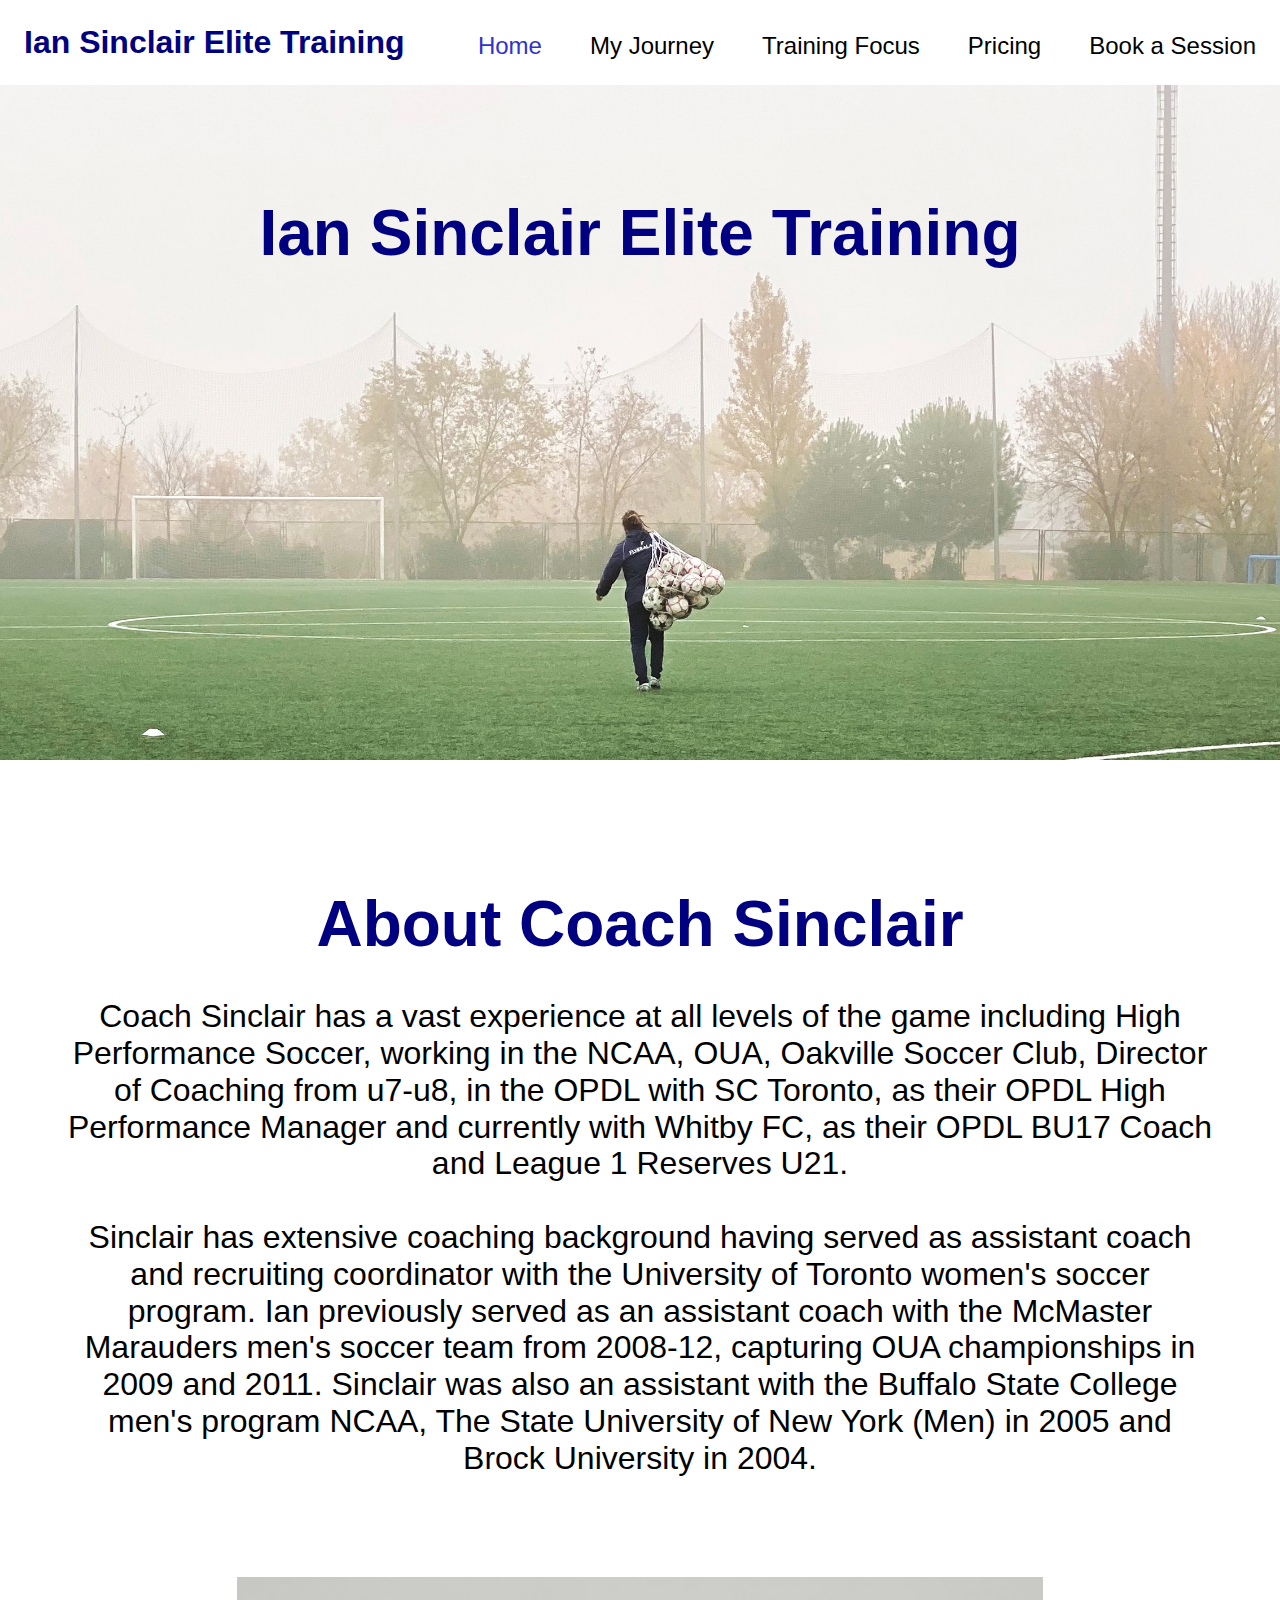
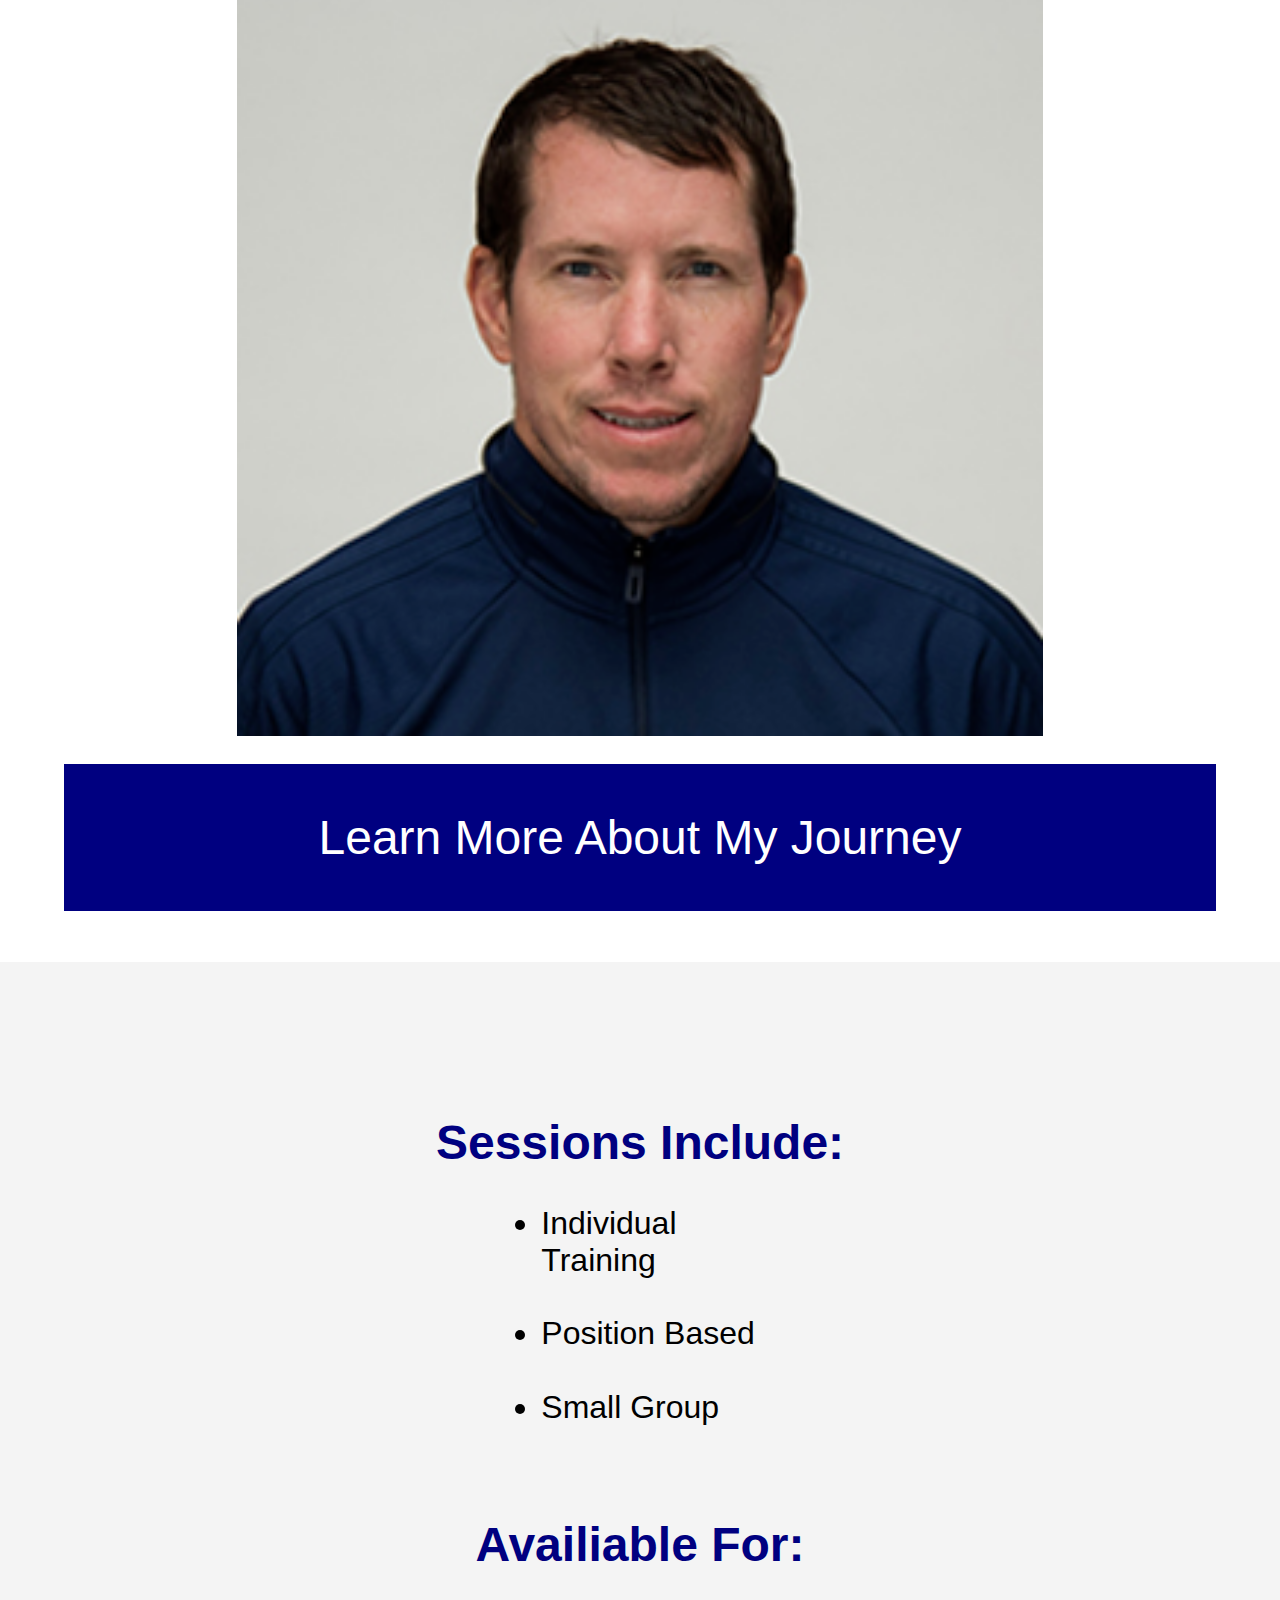
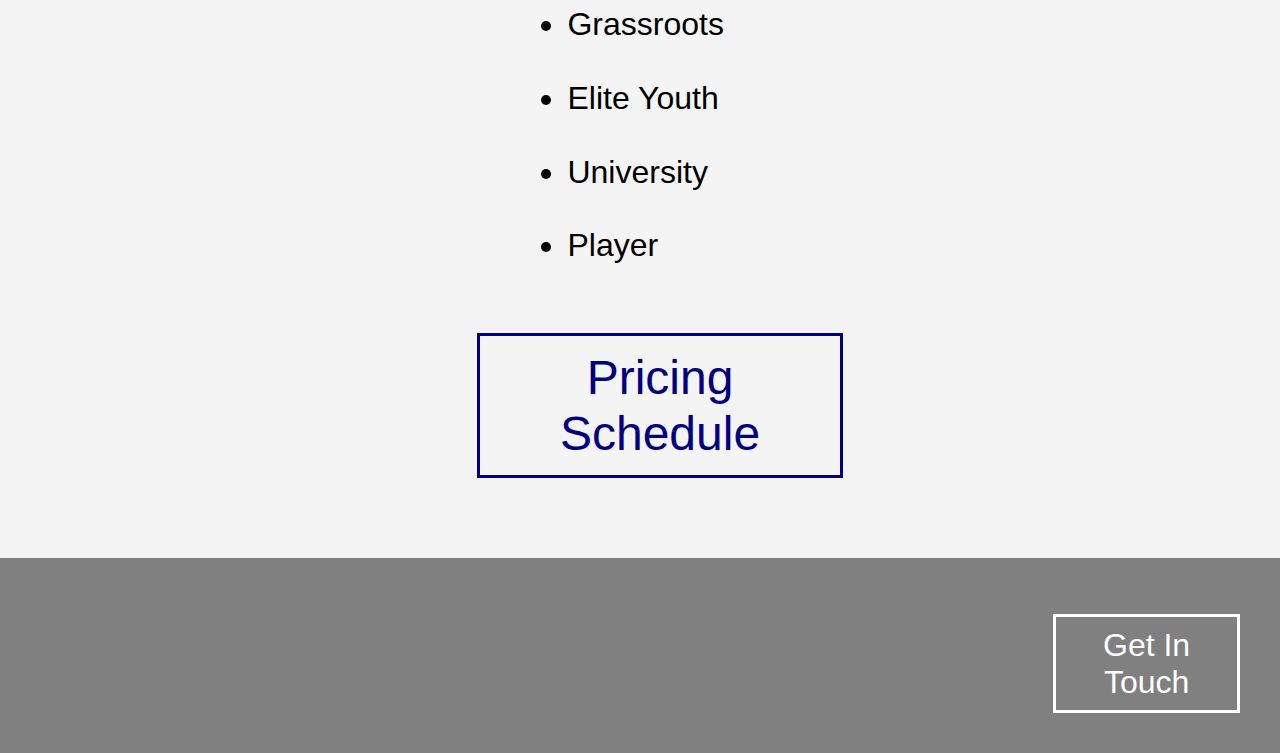
<file: index.html>
<!DOCTYPE html>
<html>
    <head>
        <link rel="stylesheet" href="styles.css">
        <link rel="stylesheet" href="normalize.css">
        <script src="navbar.js" defer></script>
    </head>

    <header>
        <div class="nav_container">
            <nav class="nav_bar">
                <div class="brand-title"><b>Ian Sinclair Elite Training</b></div>
                <a href="#" class="toggle-button">
                    <span class="bar"></span>
                    <span class="bar"></span>
                    <span class="bar"></span>
                    <span class="bar"></span>
                </a>
                <div class="nav_bar_links">
                    <ul>
                        <li><a class="li_a_on_page" href="index.html">Home</a></li>
                        <li><a href="about.html">My Journey</a></li>
                        <li><a href="training.html">Training Focus</a></li>
                        <li><a href="pricing.html">Pricing</a></li>
                        <li><a href="contact/contact.html">Book a Session</a></li>
                    </ul>
                </div>
            </nav>

        </div>
      
    </header>

    <body>
  
    <section class="main_page_large_picture_grid">
          <div class="over_image_text"><b>Ian Sinclair Elite Training</b></div>
        </div>
    </section>

    <section class="about_preview_grid">
        <div class="about_preview_text">
            <span class="subtitle_main_page_about"><b>About Coach Sinclair</b></span> <br><br>
            Coach Sinclair has a vast experience at all levels of the game including High Performance Soccer, 
            working in the NCAA, OUA, Oakville Soccer Club, Director of Coaching from u7-u8, in the OPDL with SC Toronto, 
            as their OPDL High Performance Manager and currently with Whitby FC, as their OPDL BU17 Coach and League 1 Reserves U21. 
            <br><br>
            Sinclair has extensive coaching background having served as assistant coach and recruiting coordinator with the University of Toronto women's soccer program. 
            Ian previously served as an assistant coach with the McMaster Marauders men's soccer team from 2008-12, capturing OUA championships in 2009 and 2011. 
            Sinclair was also an assistant with the Buffalo State College men's program NCAA, The State University of New York (Men) in 2005 and Brock University in 2004.
        </div>
        <div class="about_preview_img">
            <img src="img/Picture1.png" alt="Image of Ian Sinclair" class="main_page_about_me_img">
            <a class="my_journey_link" href="about.html">Learn More About My Journey</a>
        </div>
    </section>

    <section class="pricing_grid">
        <div class="sessions_column">
            <span class="pricing_row_title"><b>Sessions Include:</b></span> 
            <br><br>
            <ul>
            <div class="pricing_row_bullet">
                <li>Individual Training</li><br>
                <li>Position Based</li><br>
                <li>Small Group</li><br>
            </div>
            </ul>
        </div>
        <div class="availiable_for_column">
            <span class="pricing_row_title"><b>Availiable For:</b></span> 
            <br><br>
            <ul>
            <div class="pricing_row_bullet">
                <li>Grassroots</li><br>
                <li>Elite Youth</li><br>
                <li>University</li><br>
                <li>Player</li><br>
            </div>
            </ul>
        </div>
        <div class="price_schedule_button_column">
            <ul><a class="pricing_link" href="training.html">Pricing Schedule</a></ul>
        </div>
    </section> 

    <section class="footer_grid">
        <div class="footer_contact_div">
        <ul><a class="footer_link" href="contact/contact.html">Get In Touch</a></ul>
        </div>
    <section>



<script>
    // https://collegeinfogeek.com/personal-website-examples/
    // https://unsplash.com/s/photos/soccer
    // https://www.powersoccer.ca/about
    // https://unsplash.com/photos/1jsLzh2lKcM
    // https://thegoodalliance.org/articles/20-great-coaching-websites/
    // https://joannamartin.com/

    // https://channel9.msdn.com/Blogs/raw-tech/Adding-Bootstrap-to-an-existing-site-to-make-it-Mobile-Responsive
</script>

</body>
</html>
</file>
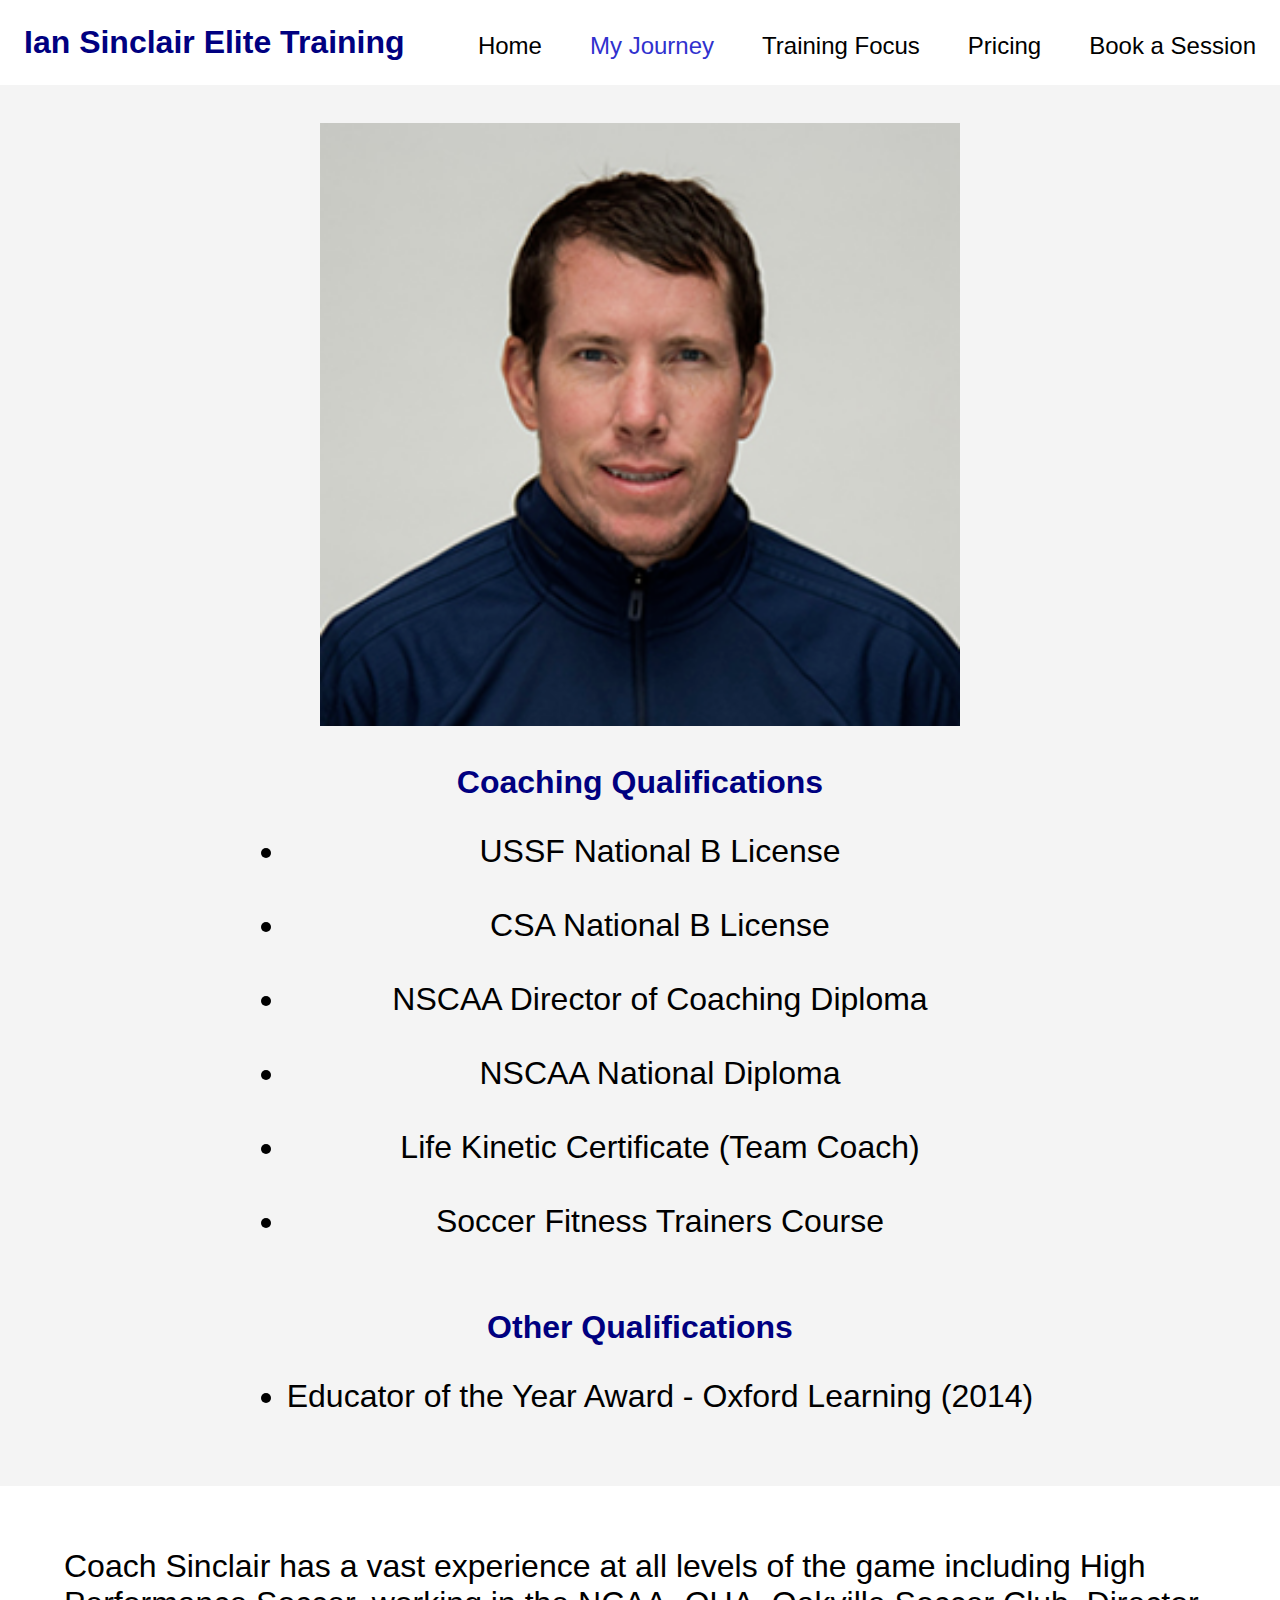
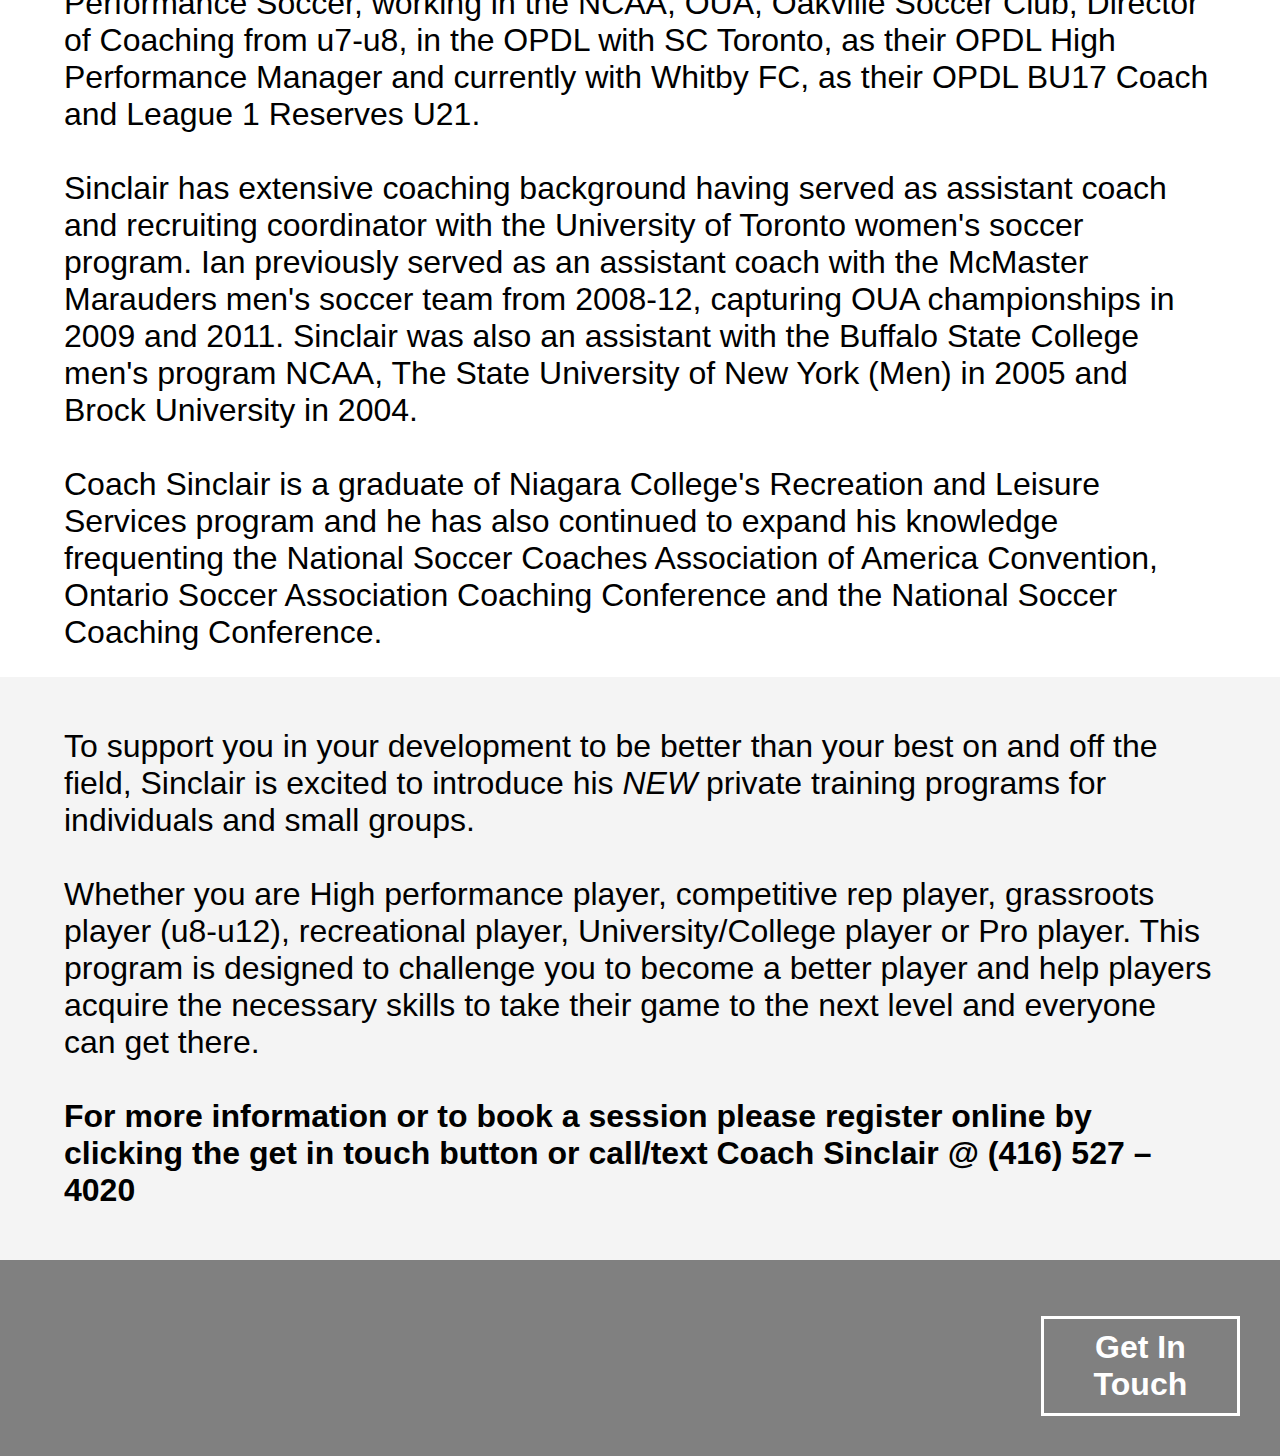
<file: about.html>
<!DOCTYPE html>
<html>
    <head>
        <link rel="stylesheet" href="styles.css">
        <script src="navbar.js" defer></script>
    </head>
    <body>


    <header>
        <nav class="nav_bar">
            <div class="brand-title"><b>Ian Sinclair Elite Training</b></div>
            <a href="#" class="toggle-button">
                <span class="bar"></span>
                <span class="bar"></span>
                <span class="bar"></span>
                <span class="bar"></span>
            </a>
            <div class="nav_bar_links">
                <ul>
                    <li><a href="index.html">Home</a></li>
                    <li><a class="li_a_on_page" href="about.html">My Journey</a></li>
                    <li><a href="training.html">Training Focus</a></li>
                    <li><a href="pricing.html">Pricing</a></li>
                    <li><a href="contact/contact.html">Book a Session</a></li>
                </ul>
            </div>
        </nav>
    </header>
    
    <section class="about_intro_grid">
        <div class="about_me_img_cell">
            <img src="img/Picture1.png" class="about_me_img">
        </div>  
        <div class="about_qualifications">
            <span class="green_text"><b>Coaching Qualifications</b></span>
            <ul class="qualifications_list">
                <li>USSF National B License</li> <br>
                <li>CSA National B License</li> <br>
                <li>NSCAA Director of Coaching Diploma</li> <br>
                <li>NSCAA National Diploma</li> <br>
                <li>Life Kinetic Certificate (Team Coach)</li> <br>
                <li>Soccer Fitness Trainers Course</li> <br>
            </ul>
            <span class="green_text"><b>Other Qualifications</b></span>
            <ul class="qualifications_list">
                <li>Educator of the Year Award - Oxford Learning (2014)</li>
            </ul>
        </div>
    </section>

    <section class="about_text">
        <br>
        Coach Sinclair has a vast experience at all levels of the game including High Performance Soccer, 
        working in the NCAA, OUA, Oakville Soccer Club, Director of Coaching from u7-u8, in the OPDL with SC Toronto, 
        as their OPDL High Performance Manager and currently with Whitby FC, as their OPDL BU17 Coach and League 1 Reserves U21. 
        <br><br>
        Sinclair has extensive coaching background having served as assistant coach and recruiting coordinator with the University of Toronto women's soccer program. 
        Ian previously served as an assistant coach with the McMaster Marauders men's soccer team from 2008-12, capturing OUA championships in 2009 and 2011. 
        Sinclair was also an assistant with the Buffalo State College men's program NCAA, The State University of New York (Men) in 2005 and Brock University in 2004.
        <br><br>
        Coach Sinclair is a graduate of Niagara College's Recreation and Leisure Services program and he has also continued to expand his knowledge frequenting the 
        National Soccer Coaches Association of America Convention, Ontario Soccer Association Coaching Conference and the National Soccer Coaching Conference.
    </section>

    <section class="about_session">
        To support you in your development to be better than your best on and off the field, Sinclair is excited to introduce his <em>NEW</em> private training programs for individuals and small groups. 
        <br><br>
        Whether you are High performance player, competitive rep player, grassroots player (u8-u12), recreational player, University/College player or Pro player. This program is designed to challenge you to become a better player and help players acquire the necessary skills to take their game to the next level and everyone can get there.  
        <br><br>
        <b>For more information or to book a session please register online by clicking the get in touch button or call/text Coach Sinclair @ (416) 527 – 4020<b>
    </section>


    <section class="footer_grid">
        <div class="footer_contact_div">
        <ul><a class="footer_link" href="contact/contact.html">Get In Touch</a></ul>
        </div>
    <section>
      
</body>
</html>
</file>
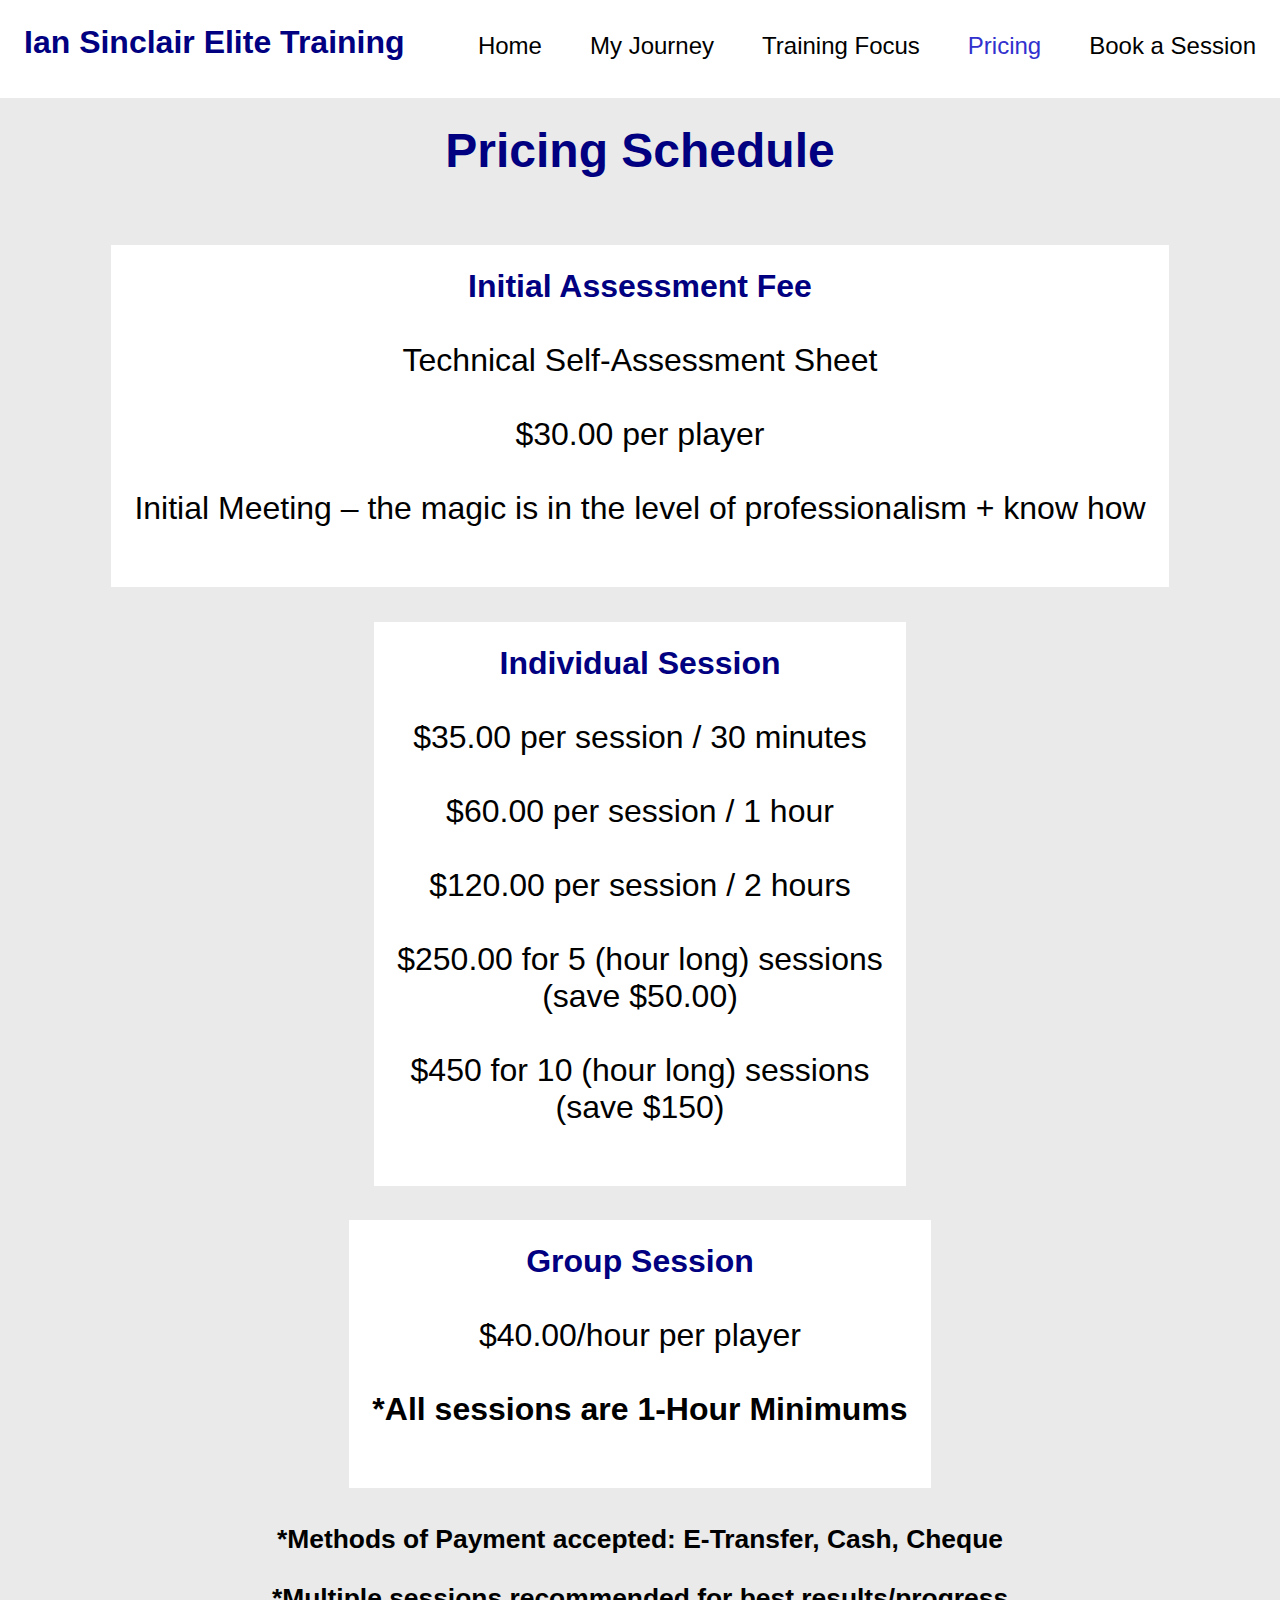
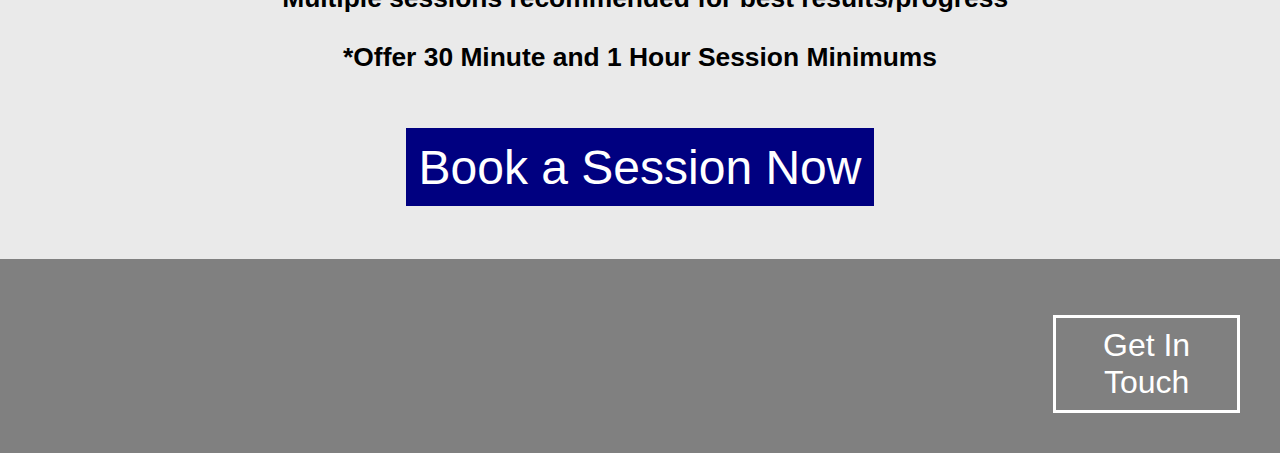
<file: pricing.html>
<!DOCTYPE html>
<html>
    <head>
        <link rel="stylesheet" href="styles.css">
        <script src="navbar.js" defer></script>
    </head>
    <body>

    <header>
        <nav class="nav_bar">
            <div class="brand-title"><b>Ian Sinclair Elite Training</b></div>
            <a href="#" class="toggle-button">
                <span class="bar"></span>
                <span class="bar"></span>
                <span class="bar"></span>
                <span class="bar"></span>
            </a>
            <div class="nav_bar_links">
                <ul>
                    <li><a href="index.html">Home</a></li>
                    <li><a href="about.html">My Journey</a></li>
                    <li><a href="training.html">Training Focus</a></li>
                    <li><a class="li_a_on_page" href="pricing.html">Pricing</a></li>
                    <li><a href="contact/contact.html">Book a Session</a></li>
                </ul>
            </div>
        </nav>
    </header>

    <div class="pricing">
    <span class="pricing_title"> <b>Pricing Schedule</b> </span>
    <br><br>

     <section class="pricing_row">
        <div class="initial_meeting">
            <span class="green_text"> <b>Initial Assessment Fee</b> </span><br><br>
            Technical Self-Assessment Sheet <br><br>
            $30.00 per player <br><br>
            Initial Meeting – the magic is in the level of professionalism + know how <br><br>
        </div>
    
        <div class="individual">
            <span class="green_text"> <b>Individual Session</b> </span> <br><br>
            $35.00 per session / 30 minutes <br><br>
            $60.00 per session / 1 hour <br><br>
            $120.00 per session / 2 hours <br><br>
            $250.00 for 5 (hour long) sessions <br> (save $50.00) <br><br>
            $450 for 10 (hour long) sessions <br> (save $150) <br><br>
        </div>
    
        <div class="group">
            <span class="green_text"> <b>Group Session</b> </span> <br><br>
            $40.00/hour per player <br><br>
            <b>*All sessions are 1-Hour Minimums</b> <br><br>
        </div>    
    </section>
   
        <br><br>
        
    <section class="fine_print">
        <span class="pricing_detail"><b>*Methods of Payment accepted:  E-Transfer, Cash, Cheque</b></span> <br><br>
        <span class="pricing_detail"><b>*Multiple sessions recommended for best results/progress</b></span> <br><br>
        <span class="pricing_detail"><b>*Offer 30 Minute and 1 Hour Session Minimums</b></span> <br><br>
    </section>

    <div class="book_now_div">
        <a class="book_now_link" href="contact/contact.html">Book a Session Now</a>
    </div>

    </div> 

    <section class="footer_grid">
        <div class="footer_contact_div">
        <ul><a class="footer_link" href="contact/contact.html">Get In Touch</a></ul>
        </div>
    <section>
      
</html>
</file>
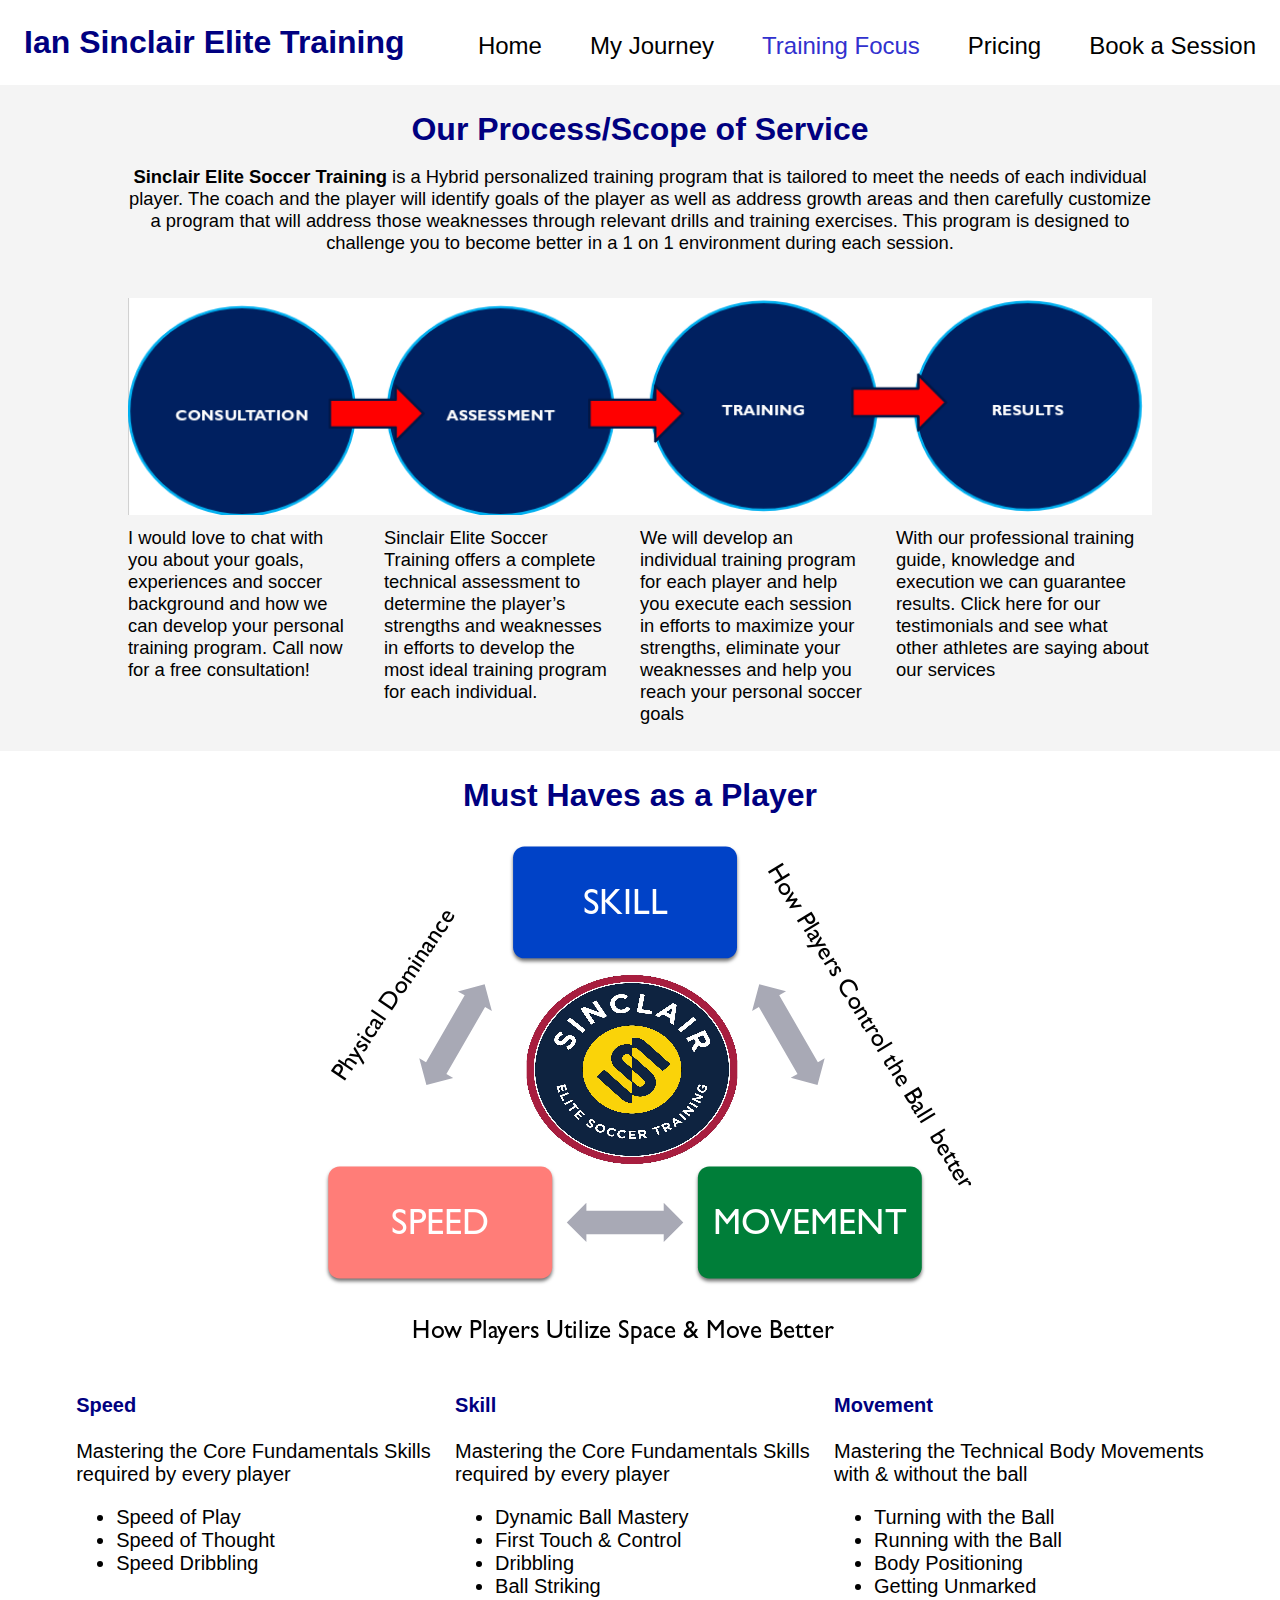
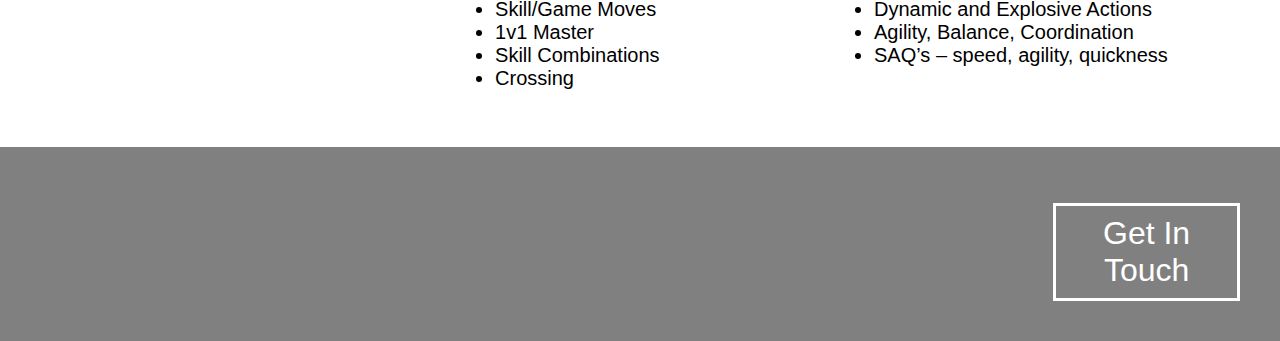
<file: training.html>
<!DOCTYPE html>
<html>
    <head>
        <link rel="stylesheet" href="styles.css">
        <script src="navbar.js" defer></script>
    </head>

    <header>
        <nav class="nav_bar">
            <div class="brand-title"><b>Ian Sinclair Elite Training</b></div>
            <a href="#" class="toggle-button">
                <span class="bar"></span>
                <span class="bar"></span>
                <span class="bar"></span>
                <span class="bar"></span>
            </a>
            <div class="nav_bar_links">
                <ul>
                    <li><a href="index.html">Home</a></li>
                    <li><a href="about.html">My Journey</a></li>
                    <li><a class="li_a_on_page" href="training.html">Training Focus</a></li>
                    <li><a href="pricing.html">Pricing</a></li>
                    <li><a href="contact/contact.html">Book a Session</a></li>
                </ul>
            </div>
        </nav>
    </header>

    <section class="process_section">
        <div class="process_title"><b>Our Process/Scope of Service</b></div>
        <div class="process_paragraph">
            <p><b>Sinclair Elite Soccer Training</b> is a Hybrid personalized training program that is tailored to meet the needs of each individual player. The coach and the player will identify goals of the player as well as address growth areas and then carefully customize a program that will address those weaknesses through relevant drills and training exercises. This program is designed to challenge you to become better in a 1 on 1 environment during each session.</p>
        </div>
        <img src="img/process.png" alt="training process" class="process_img">
        <div class="process_grid">
            <div class="process_text">
                <div class="process_subtitle">Consultation</div>
                I would love to chat with you about your goals, experiences and soccer background and how we can develop your personal training program. Call now for a free consultation! 
            </div>
            <div class="process_text">
                <div class="process_subtitle">Assessment</div>
                Sinclair Elite Soccer Training offers a complete technical assessment to determine the player’s strengths and weaknesses in efforts to develop the most ideal training program  for each individual.
            </div>
            <div class="process_text">
                <div class="process_subtitle">Training</div>
                We will develop an individual training program for each player and help you execute each session in efforts to maximize your strengths, eliminate your weaknesses and help you reach your personal soccer goals
            </div>
            <div class="process_text_last">
                <div class="process_subtitle">Results</div>
                With our professional training guide, knowledge and execution we can guarantee results. Click here for our testimonials and see what other athletes are saying about our services
            </div>
        </div>
    </section>

    <section class="training_flowchart_section">
        <div class="process_title"><b>Must Haves as a Player</b></div>
        <img src="img/training_flowchart.png" alt="training focus flowchart" class="training_flowchart">

        <div class="flex_container">
            <div class="flowchart_text">
                <div class="flowchart_subtitle"><b>Speed</b></div> <br>
                Mastering the Core Fundamentals Skills <br>required by every player  
                <ul>
                    <li>Speed of Play</li>
                    <li>Speed of Thought</li>
                    <li>Speed Dribbling</li>
                </ul>
            </div>
    
            <div class="flowchart_text">
                <div class="flowchart_subtitle"><b>Skill</b></div> <br>
                Mastering the Core Fundamentals Skills <br>required by every player
                <ul>
                    <li>Dynamic Ball Mastery</li>
                    <li>First Touch & Control</li>
                    <li>Dribbling</li>
                    <li>Ball Striking</li> 
                    <li>Skill/Game Moves</li>  
                    <li>1v1 Master</li> 
                    <li>Skill Combinations</li> 
                    <li>Crossing</li> 
                </ul>
            </div>
    
            <div class="flowchart_text">
                <div class="flowchart_subtitle"><b>Movement</b></div> <br>
                Mastering the Technical Body Movements <br>with & without the ball            
                <ul>
                    <li>Turning with the Ball</li>
                    <li>Running with the Ball</li>
                    <li>Body Positioning</li>
                    <li>Getting Unmarked</li>
                    <li>Dynamic and Explosive Actions</li>
                    <li>Agility, Balance, Coordination</li>
                    <li>SAQ’s – speed, agility, quickness</li>
                </ul>
            </div>

        </div>
    </section>

    <section class="footer_grid">
        <div class="footer_contact_div">
        <ul><a class="footer_link" href="contact/contact.html">Get In Touch</a></ul>
        </div>
    <section>

</html>
</file>
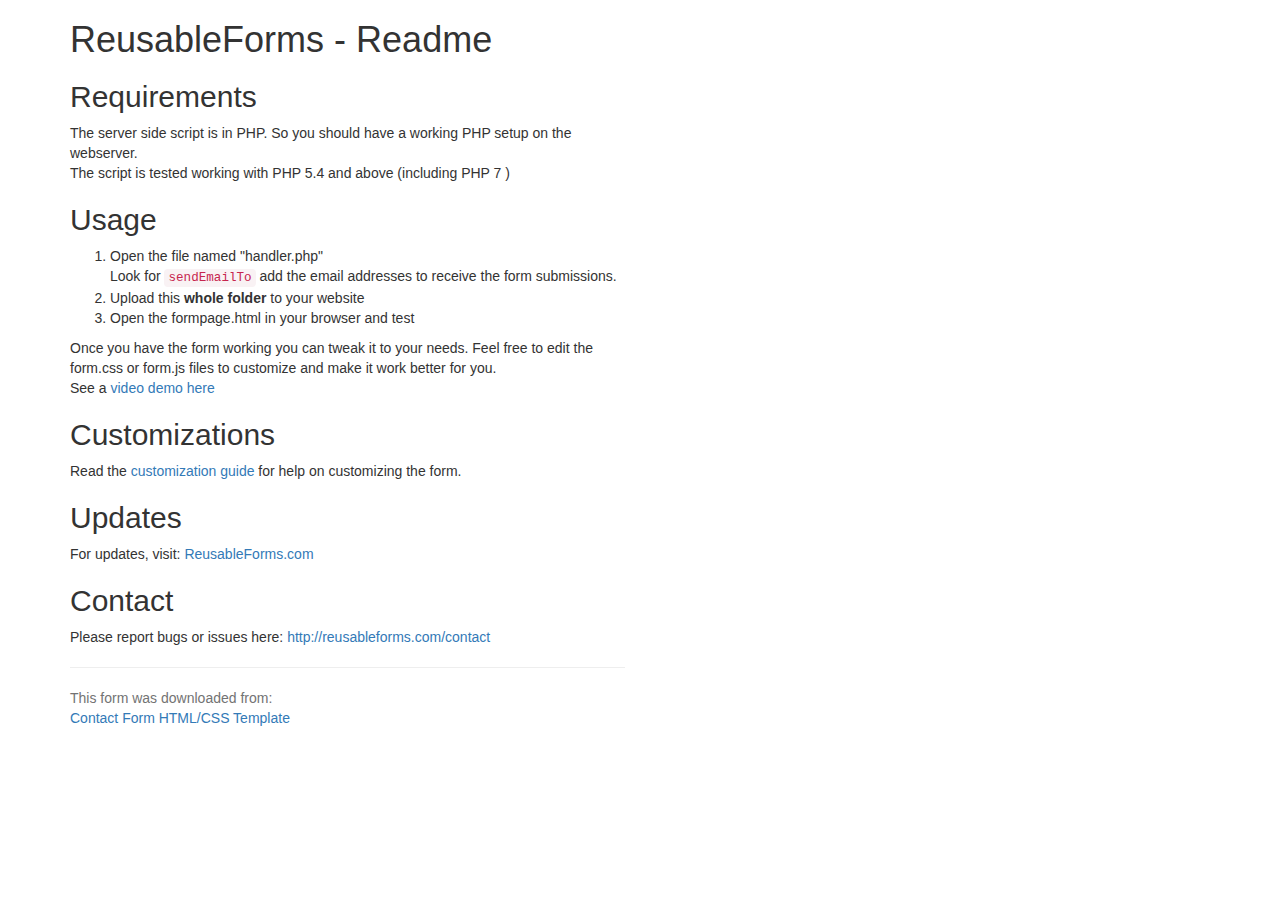
<file: contact/readme.html>
<!doctype html>

<html lang="en">
<head>
  <meta charset="utf-8">

  <title>Reusable Form Readme First</title>
  <!-- Latest compiled and minified CSS -->
<link rel="stylesheet" href="https://maxcdn.bootstrapcdn.com/bootstrap/3.3.7/css/bootstrap.min.css" >

</head>

<body>
<div class="container">
<div class="row">
<div class="col-md-6">
<h1>ReusableForms - Readme</h1>

<h2>Requirements</h2>
The server side script is in PHP. So you should have a working PHP setup on the webserver.
<p>
The script is tested working with PHP 5.4 and above (including PHP 7 )
</p>

<h2>Usage</h2>
<ol>
<li>Open the file named "handler.php" <br/> Look for <code>sendEmailTo</code> add the email addresses to receive the form submissions.</li>
<li>Upload this <strong>whole folder</strong> to your website</li>
<li>Open the formpage.html in your browser and test</li>
</ol>
Once you have the form working you can tweak it to your needs. Feel free to edit the form.css or form.js files to customize and make it work better for you.
<p>
See a <a href="https://youtu.be/jAr4ZtLnmn0">video demo here</a>
</p>
<h2>Customizations</h2>
Read the <a href="http://reusableforms.com/doc/customization">customization guide</a> for help on customizing the form.

<h2>Updates</h2>
For updates, visit: <a href="http://reusableforms.com">ReusableForms.com</a>

<h2>Contact</h2>
Please report bugs or issues here:
<a href="http://reusableforms.com/contact">http://reusableforms.com/contact</a>
<p></p>
<hr/>
<p class="help-block">
This form was downloaded from:<br/>
<a href="http://reusableforms.com/d/o3/contact-form-css-template">Contact Form HTML/CSS Template</a>
</p>

</div>
</div>
</div>
</body>
</html>
</file>
<file: styles.css>
* {
  box-sizing: border-box;
}

html, body {
  margin: 0 auto;
  padding: 0;
  height: 100%;
  font-family: Helvetica, Arial, sans-serif; 
}

/* nav bar styles */ 
.brand-title {
   font-size: 2rem;
   margin: 1.5rem;
}


.nav_bar {
    width: 100%;
    display: flex;
    position: relative;
    justify-content: space-between;
    align-items: flex-start;
    color: navy;
    grid-column-start: 1;
    grid-column-end: 7;
    grid-row: 0;
    background-image: url();
  }

.nav_bar_links {
    height: 100%;
    padding-top: 0.5rem;
  }

.nav_bar_links ul {
  display: flex;
  margin: 0; 
  padding: 0;
}

.nav_bar_links li {
    list-style: none;
  }
  
.nav_bar_links li a {
    display: block;
    color:black;
    padding: 1.5rem;
    text-decoration: none;
    display: block;
    font-size: 1.5rem;
  }
  
.nav_bar_links li a:hover {
    color: #3131ce;
  }

.nav_bar_links .li_a_on_page {
  display: block;
  color: #3131ce;
  text-decoration: none;
}

.toggle-button {
  position: absolute;
  top: 1rem;
  right: 1rem;
  display: none;
  flex-direction: column;
  justify-content: space-between;
  width: 80px;
  height: 61px;
}

.toggle-button .bar {
  height: 3px;
  width: 100%;
  background-color: navy;
  border-radius: 10px;
}

@media (max-width: 1270px) {
  .nav_bar {
      flex-direction: column;
      align-items: flex-start;
  }

  .toggle-button {
      display: flex;
  }

  .nav_bar_links {
      display: none;
      width: 100%;
      background-color: white;
  }

  .nav_bar_links ul {
      width: 100%;
      flex-direction: column;
  }

  .nav_bar_links ul li {
      text-align: center;
      border: 0.5px solid lightgray;
  }

  .nav_bar_links ul .li_a_on_page {
    text-align: center;
    padding: .5rem 1rem;
  }

  .nav_bar_links ul li a {
    display: block;
    color:navy;
    padding: .5rem 1rem;
    text-decoration: none;
    display: block;
    font-size: 300%;
  }

  .nav_bar_links.active {
      display: flex;
  }

  /* nav bar styles */ 
  .brand-title {
    font-size: 3rem;
    margin: 1.5rem;
  }
}



/* footer */ 
.footer_grid{
  display: grid;
  grid-template-columns: repeat(6, 1fr);
  padding: 40px 40px;
  width: 100%;
  background-color: gray;
  color: white;
}

.footer_contact_div{
  grid-column: 6;
}

.footer_link {
  float: left;
  font-family:  Helvetica, Arial, sans-serif; 
  display: block;
  color:white;
  text-align: center;
  padding: 5% 5%;
  text-decoration: none;
  font-size: 150%;
  border: 3px solid white;
}

.footer_link:hover {
  color: black;
  border: 3px solid black;
}

/* index.html styles */ 

.main_page_large_picture_grid {
  background-image: url(img/woman_soccer_field.jpg);
  background-position: 25% 61%; 
  background-repeat: no-repeat;
  background-size: cover;
  width: 100%;
  height: 75%;
  z-index: -1;
  text-align: center;
  margin-bottom: 0.5%;
  display:grid;
  grid-template-columns: repeat(6, 1fr);
  grid-template-rows: repeat(6, 1fr);
  padding: 0 40px;
  grid-template-areas: ". content content content content .";
}

.over_image_text {
  grid-area: content;
  grid-row: 2;
  color: navy;  
  font-size: 400%;
}

.about_preview_grid {
  display:grid;
  grid-template-columns: repeat(6, 1fr);
  grid-template-areas: ". txt txt img img .";
  font-family:  Helvetica, Arial, sans-serif; 
  text-align: center;
  margin-top: 2%;
  margin-bottom: 2%;
  align-items: center;
  grid-column-gap: 3%;
}

.about_preview_text {
  grid-area: txt;
  font-size: 115%;
  text-align: left;
}

.about_preview_img {
  grid-area: img;
}

.main_page_about_me_img {
  margin-top: 2%;
  margin-bottom: 2%;
  width: 70%;
  height: auto;
}

.subtitle_main_page_about {
  color: navy;
  font-size: 200%;
}

.my_journey_link {
  font-family:  Helvetica, Arial, sans-serif; 
  display: block;
  color:white;
  background-color: navy;
  text-align: center;
  padding: 4% 4%;
  text-decoration: none;
  font-size: 150%;
}

.my_journey_link:hover {
  background-color: #0000b3;
}

.pricing_grid {
    background-color: #f4f4f4;
    display: grid;
    grid-template-columns: repeat(7, 1fr);
    grid-template-areas: ". column1 column1 column2 column2 column3 .";
    padding-top: 2%;
}

.sessions_column {
  grid-area: column1;
  text-align: left;
}

.availiable_for_column {
  grid-area: column2;
  text-align: left;
  padding-left: 20%;
}

.price_schedule_button_column {
 grid-area: column3;
 text-align: left;
 padding-top: 20%;
 padding-bottom: 20%;
}


.pricing_row_title {
  font-family:  Helvetica, Arial, sans-serif; 
  font-size: 225%;
  color: navy;
}

.pricing_row_bullet {
  font-family:  Helvetica, Arial, sans-serif; 
  font-size: 150%;
  color: black;
}

.pricing_link {
  width:100%;
  text-align: center;
  display: block;
  color:navy;
  padding: 4% 4%;
  text-decoration: none;
  font-family:  Helvetica, Arial, sans-serif; 
  font-size: 150%;
  border: 3px solid navy;
}

.pricing_link:hover {
  color: black;
  border: 3px solid black;
}

@media (max-width: 1350px) {
  .main_page_large_picture_grid {
    background-image: url(img/woman_soccer_field.jpg);
    background-position: 25% 61%; 
    background-repeat: no-repeat;
    background-size: cover;
    width: 100%;
    height: 75%;
    z-index: -1;
    text-align: center;
    margin-bottom: 0.5%;
    display:grid;
    grid-template-columns: 1fr;
    grid-template-rows: repeat(6, 1fr);
    padding: 0 40px;
    grid-template-areas: "content";
  }

  .about_preview_grid {
    margin-top: 10%;
    grid-template-columns: 1fr;
    grid-template-areas: "txt" "img";
    grid-row-gap: 5%;
    padding-left: 5%;
    padding-right: 5%;
  }

  .about_preview_text {
    grid-area: txt;
    font-size: 200%;
    text-align: center;
  }

  .my_journey_link {
    font-family:  Helvetica, Arial, sans-serif; 
    display: block;
    color:white;
    background-color: navy;
    text-align: center;
    padding: 4% 4%;
    text-decoration: none;
    font-size: 300%;
  }

  .pricing_grid {
    margin-top: 10%;
    grid-template-columns: 1fr;
    grid-template-areas: "column1" "column2" "column3";
    justify-items: center;
    align-items: center;
  }

  .sessions_column ul {
    text-align: left;
    width: 70%;
    position:relative;
    left: 10%;
  }

  .sessions_column {
    margin-top: 10%;
  }

  .availiable_for_column {
    padding-left: 0%;
    padding-top: 3%;
  }

  .availiable_for_column ul {
    text-align: left;
    width: 70%;
    position:relative;
    left: 10%;
  }

  .pricing_row_title {
    text-align: center;
    font-family:  Helvetica, Arial, sans-serif; 
    font-size: 300%;
  }

  .pricing_row_bullet {
    text-align: left;
    position:relative;
    left: 10%;
    font-family:  Helvetica, Arial, sans-serif; 
    font-size: 200%;
  }

  .pricing_link {
    font-size: 300%;
  }

  .price_schedule_button_column {
    grid-area: column3;
    text-align: left;
    padding-top: 0%;
    padding-bottom: 5%;
   }

  .footer_grid {
    grid-template-columns: 1fr;
  }

  .footer_link {
    float: left;
    font-family:  Helvetica, Arial, sans-serif; 
    display: block;
    color:white;
    text-align: center;
    padding: 5% 5%;
    text-decoration: none;
    font-size: 200%;
    border: 3px solid white;
  }

}

/* About me page styles */ 
.about_intro_grid {
  display: grid;
  background-color: #f4f4f4;
  grid-template-columns: repeat(2, 1fr);
  grid-template-areas: "column1 column2";
  justify-items: center;
  align-items: center;
}

.about_qualifications {
  grid-area: column2;
  text-align: left;
  padding-top: 3%;
  padding-bottom: 3%;
  font-size: 120%;
  font-family:  Helvetica, Arial, sans-serif; 
}

.about_me_img_cell {
  grid-area: column1;
  align-items: center;
}

.about_me_img {
  width: 150%;
  height:auto;
}

.about_session {
  padding-left: 5%;
  padding-right: 5%;
  padding-top: 4%;
  padding-bottom: 4%;
  background-color:#f4f4f4; 
  color: black;
  font-family:  Helvetica, Arial, sans-serif; 
  font-size: 125%;
}

.about_text { 
  background-color: white;
  font-size: 125%;
  padding-left: 5%;
  padding-right: 5%;
  padding-top: 2%;
  padding-bottom: 2%;
  font-family:  Helvetica, Arial, sans-serif; 
}

@media (max-width: 1350px) {
  .about_intro_grid {
    background-color: #f4f4f4;
    grid-template-columns: 1fr;
    grid-template-areas: "column1" "column2";
    justify-items: center;
    align-items: center;
  }

  .about_me_img_cell {
    padding-top: 3%;
    width:100%;
    grid-area: column1;
    float: center;
  }

  .about_me_img {
    display: block;
    margin-left: auto;
    margin-right: auto;
    width: 50%;
    height: auto;
  }

  .about_qualifications {
    grid-area: column2;
    text-align: center;
    padding-top: 3%;
    padding-bottom: 3%;
    font-size: 200%;
    font-family:  Helvetica, Arial, sans-serif; 
  }

  .about_session {
   font-size: 200%;
  }
  
  .about_text { 
    font-size: 200%;
  }

}


/* pricing */

.pricing {
  font-family:  Helvetica, Arial, sans-serif; 
  margin-top: 1%;
  padding-bottom: 5%;
  padding-top: 2%;
  text-align: center;
  background-color: #EAEAEA;
}

.pricing_title {
  font-size: 175%;
  color: navy;
}

.green_text {
  color: navy;
}

.pricing_detail {
  font-size: 110%;
}

.initial_meeting {
  padding: 2%;
  background-color: white;
  grid-area: column1;
  justify-self: right;
}

.individual {
  padding: 2%;
  background-color: white;
  grid-area: column2;
}

.group {
  padding: 2%;
  background-color: white;
  grid-area: column3;
  justify-self: left;
}

.fine_print {
  float:center;
}

.pricing_row {
  margin-top: 2%;
  margin-left: 5%;
  margin-right: 5%;
  font-size: 125%;
  display: grid;
  grid-template-columns: repeat(3, 1fr);
  grid-template-areas: "column1 column2 column3";
  justify-items: center;
  font-family:  Helvetica, Arial, sans-serif; 
  align-items: stretch;
} 

.book_now_div {
  margin-top: 3%;
}

.book_now_link {
  color:white;
  background-color: navy;
  text-align: center;
  padding: 1% 1%;
  text-decoration: none;
  font-family: Helvetica, Arial, sans-serif; 
  font-size: 200%;
  width: 20%;
}

.book_now_link:hover {
  background-color: #0000b3;
}

@media (max-width: 1350px) {

  .pricing_row {
    margin-left: 5%;
    margin-right: 5%;
    font-size: 200%;
    display: grid;
    grid-template-columns: 1fr;
    grid-template-areas: "column1" "column2" "column3";
    justify-content: center;
    font-family:  Helvetica, Arial, sans-serif; 
  } 

  .initial_meeting {
    padding: 2%;
    background-color: white;
    grid-area: column1;
    justify-self: center;
    margin-top: 2%;
  }
  
  .individual {
    padding: 2%;
    margin-top: 3%;
    background-color: white;
    grid-area: column2;
  }
  
  .group {
    padding: 2%;
    margin-top: 3%;
    background-color: white;
    grid-area: column3;
    justify-self: center;
  }
  
  .book_now_link {
    font-size: 300%;
  }

  .fine_print {
    font-size: 150%;
  }

  .pricing_title {
    font-size: 300%;
  }

}

/* training */

.process_section {
  background-color: #f4f4f4;
}

.process_title {
  padding-top: 2%;
  text-align: center;
  font-size: 200%;
  color: navy;
}

.process_paragraph {
  font-size: 115%;
  margin-left: auto;
  margin-right: auto;
  width: 80%;
  text-align: center;
}

.process_img {
  padding-top: 2%;
  display: block;
  margin-left: auto;
  margin-right: auto;
  width: 80%;
  padding-bottom: 1%;
}

.process_text {
  float: left;
  width: 25%;
  padding-right: 3%;
  font-size: 115%;
}

.process_text_last {
  float: left;
  width: 25%;
  font-size: 115%;
}

.process_grid {
  padding-left: 10%;
  padding-right: 10%;
  padding-bottom: 2%;
}

.process_grid:after {
  content: "";
  display: table;
  clear: both;
  background-color: #f4f4f4;
}

.process_subtitle {
  display: none;
  color: navy;
  text-align: center;
}

.training_flowchart {
  padding-top: 2%;
  display: block;
  margin-left: auto;
  margin-right: auto;
  padding-bottom: 1%;
}

.flex_container {
  display: flex;
  justify-content: space-around;
  align-items: stretch;
  margin-left: 5%;
  margin-right: 5%;
  margin-top: 2%;
  margin-bottom: 2%;
}

.flowchart_text {
  font-size: 125%;
  padding-bottom: 1%;
}

.flowchart_subtitle {
  color: navy;
}

@media screen and (max-width: 600px) {
  .process_text {
    width: 100%;
    padding-bottom: 2%;
  }
  .process_text_last {
    width: 100%;
  }
  .process_img {
    width:100%;
    padding-bottom: 2%;
  }

  .process_subtitle {
    display: block;
  }

  .flex_container {
    flex-direction: column;
  }
}
</file>
